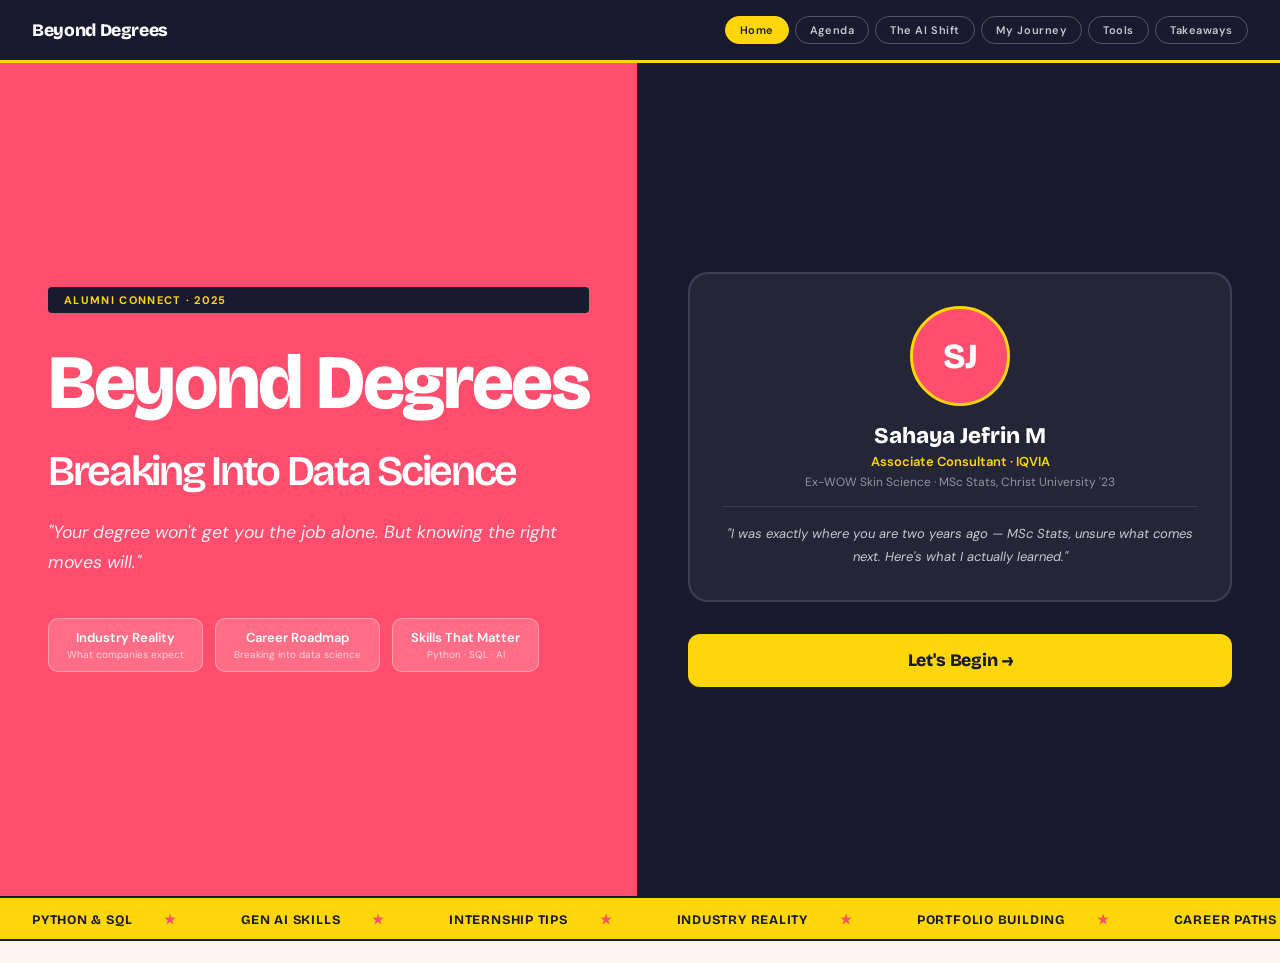
<file: index.html>
<!DOCTYPE html>
<html lang="en">
<head>
<meta charset="UTF-8">
<meta name="viewport" content="width=device-width, initial-scale=1.0">
<title>Beyond Degrees: Getting Started in Data Science</title>
<link href="https://fonts.googleapis.com/css2?family=Bricolage+Grotesque:opsz,wght@12..96,400;12..96,600;12..96,800&family=DM+Sans:ital,wght@0,400;0,500;1,400&display=swap" rel="stylesheet">
<link rel="stylesheet" href="style.css">
</head>
<body>

<nav class="nav">
  <div class="nav-brand">Beyond Degrees</div>
  <div class="nav-links">
    <button class="nav-btn active" onclick="showSection('hero')">Home</button>
    <button class="nav-btn" onclick="showSection('agenda')">Agenda</button>
    <button class="nav-btn" onclick="showSection('shift')">The AI Shift</button>
    <button class="nav-btn" onclick="showSection('journey')">My Journey</button>
    <button class="nav-btn" onclick="showSection('tools')">Tools</button>
    <button class="nav-btn" onclick="showSection('takeaways')">Takeaways</button>
  </div>
</nav>

<!-- ═══ HERO ═══ -->
<section id="sec-hero" class="section active">
  <div class="hero-wrap">
    <div class="hero-left">
      <div class="hero-eyebrow">Alumni Connect · 2025</div>
      <h1 class="hero-title">Beyond Degrees<br><span style="font-size:0.55em;font-weight:600;">Breaking Into Data Science</span></h1>
      <p class="hero-hook">"Your degree won't get you the job alone. But knowing the right moves will."</p>
      
<div class="hero-meta">
        <div class="hmeta">Industry Reality<span>What companies expect</span></div>
        <div class="hmeta">Career Roadmap<span>Breaking into data science</span></div>
        <div class="hmeta">Skills That Matter<span>Python · SQL · AI</span></div>
      </div>
    </div>
    <div class="hero-right">
      <div class="speaker-blob">
        <div class="avatar-big">SJ</div>
        <div class="sp-name">Sahaya Jefrin M</div>
        <div class="sp-role">Associate Consultant · IQVIA</div>
        <div class="sp-company">Ex-WOW Skin Science · MSc Stats, Christ University '23</div>
        <p class="sp-quote">"I was exactly where you are two years ago — MSc Stats, unsure what comes next. Here's what I actually learned."</p>
      </div>
      <button class="start-btn" onclick="showSection('agenda')">Let's Begin → </button>
    </div>
  </div>
  <div class="marquee-wrap">
    <div class="marquee-inner">
      <span>Python & SQL</span><span>Gen AI Skills</span><span>Internship Tips</span><span>Industry Reality</span><span>Portfolio Building</span><span>Career Paths</span><span>Networking</span><span>Career Growth</span>
      <span>Python & SQL</span><span>Gen AI Skills</span><span>Internship Tips</span><span>Industry Reality</span><span>Portfolio Building</span><span>Career Paths</span><span>Networking</span><span>Career Growth</span>
    </div>
  </div>
</section>

<!-- ═══ AGENDA ═══ -->
<section id="sec-agenda" class="section">
  <div class="sec-header">
    <div class="sec-tag">Session plan</div>
    <h2 class="sec-title">What we're covering today</h2>
    <p class="sec-sub">Click any section to mark it as current — helps you stay on track during the session.</p>
  </div>
  <div class="agenda-list">
    <div class="agenda-item" onclick="markAgenda(this)">
      <div class="ag-time"><span>00:00</span></div>
      <div class="ag-body"><div class="ag-num">01</div><div class="ag-content">
        <div class="ag-title">Welcome & setting the stage</div>
        <div class="ag-desc">Who I am, where I started, and why this conversation matters in second year — not final year.</div>
        <div class="ag-chips"><span class="ag-chip r">10 mins</span><span class="ag-chip y">Icebreaker poll</span></div>
      </div></div>
    </div>
    <div class="agenda-item" onclick="showSection('shift')">
      <div class="ag-time"><span>00:10</span></div>
      <div class="ag-body"><div class="ag-num">02</div><div class="ag-content">
        <div class="ag-title">The AI shift & job market</div>
        <div class="ag-desc">Traditional path vs. the AI Era. How AI reshuffled entry roles, and how statistics grads can compete to secure a job today.</div>
        <div class="ag-chips"><span class="ag-chip r">20 mins</span><span class="ag-chip b">Traditional vs. AI</span><span class="ag-chip b">Stats Moat</span><span class="ag-chip b">Job Strategy</span></div>
      </div></div>
    </div>
    <div class="agenda-item" onclick="markAgenda(this)">
      <div class="ag-time"><span>00:30</span></div>
      <div class="ag-body"><div class="ag-num">03</div><div class="ag-content">
        <div class="ag-title">The skills gap — classroom vs. workplace</div>
        <div class="ag-desc">Technical must-haves, soft skills that differentiate, and what most students don't realise they're missing.</div>
        <div class="ag-chips"><span class="ag-chip r">20 mins</span><span class="ag-chip y">Python</span><span class="ag-chip y">SQL</span><span class="ag-chip y">Git</span><span class="ag-chip y">Storytelling</span></div>
      </div></div>
    </div>
    <div class="agenda-item" onclick="markAgenda(this)">
      <div class="ag-time"><span>00:50</span></div>
      <div class="ag-body"><div class="ag-num">04</div><div class="ag-content">
        <div class="ag-title">What to do — starting right now</div>
        <div class="ag-desc">Portfolios, internships, certifications worth your time, competitions, and how to network before you need to.</div>
        <div class="ag-chips"><span class="ag-chip r">25 mins</span><span class="ag-chip g">Action plan</span><span class="ag-chip y">Kaggle</span><span class="ag-chip y">LinkedIn</span></div>
      </div></div>
    </div>
    <div class="agenda-item" onclick="markAgenda(this)">
      <div class="ag-time"><span>01:15</span></div>
      <div class="ag-body"><div class="ag-num">05</div><div class="ag-content">
        <div class="ag-title">Real talk — mistakes & lessons</div>
        <div class="ag-desc">Honest stories, common traps peers fall into, and the mindset shift from student to professional.</div>
        <div class="ag-chips"><span class="ag-chip r">15 mins</span><span class="ag-chip p">Unfiltered</span></div>
      </div></div>
    </div>
    <div class="agenda-item" onclick="markAgenda(this)">
      <div class="ag-time"><span>01:30</span></div>
      <div class="ag-body"><div class="ag-num">06</div><div class="ag-content">
        <div class="ag-title">Open Q&A — anything goes</div>
        <div class="ag-desc">Salaries, job search, postgrad vs. jobs, specific tools — no question is off limits.</div>
        <div class="ag-chips"><span class="ag-chip g">20–30 mins</span><span class="ag-chip p">Live questions</span></div>
      </div></div>
    </div>
  </div>
</section>

<!-- ═══ THE AI SHIFT ═══ -->
<section id="sec-shift" class="section">
  <div class="sec-header">
    <div class="sec-tag">The Shift</div>
    <h2 class="sec-title">Traditional vs. The AI Era</h2>
    <p class="sec-sub">The job market has evolved. Understanding this shift is key to securing your first role.</p>
  </div>
  
  <div style="display: grid; grid-template-columns: repeat(auto-fit, minmax(280px, 1fr)); gap: 20px; margin-bottom: 2rem;">
    <!-- Traditional Card -->
    <div class="tk-card" style="background: var(--white); border-color: var(--navy);">
      <h3 style="font-family: 'Bricolage Grotesque', sans-serif; font-size: 1.3rem; margin-bottom: 12px; color: #555;">1. The Traditional Way</h3>
      <p style="font-size: 14px; line-height: 1.6; color: #666; margin-bottom: 1rem;">Previously, breaking into data roles was all about learning coding syntax and memorizing tool commands.</p>
      <ul style="list-style-type: none; font-size: 13px; line-height: 1.7; color: #555; padding-left: 0;">
        <li style="margin-bottom: 8px;">❌ <strong>Coding Syntax:</strong> Writing standard boilerplate scripts from memory.</li>
        <li style="margin-bottom: 8px;">❌ <strong>Basic SQL:</strong> Memorizing simple table joins.</li>
        <li style="margin-bottom: 8px;">❌ <strong>Model Fitting:</strong> Copy-pasting boilerplate model code into Jupyter notebooks.</li>
        <li>❌ <strong>Degree Bias:</strong> Relying purely on the brand name of a degree to get shortlisted.</li>
      </ul>
    </div>
    
    <!-- AI Era Card -->
    <div class="tk-card" style="background: #fff0f3; border-color: var(--pink);">
      <h3 style="font-family: 'Bricolage Grotesque', sans-serif; font-size: 1.3rem; margin-bottom: 12px; color: var(--pink);">2. The AI Impacted Era</h3>
      <p style="font-size: 14px; line-height: 1.6; color: var(--text); margin-bottom: 1rem;">Boilerplate coding syntax has been commoditized. AI generates functional code in seconds.</p>
      <ul style="list-style-type: none; font-size: 13px; line-height: 1.7; color: var(--text); padding-left: 0;">
        <li style="margin-bottom: 8px;">✅ <strong>Syntax is Free:</strong> AI writes boilerplate, structures files, and debugs errors.</li>
        <li style="margin-bottom: 8px;">✅ <strong>Higher Entry Bar:</strong> Simple data cleaning scripts are automated.</li>
        <li style="margin-bottom: 8px;">✅ <strong>Speed over Memorization:</strong> Value lies in execution speed and architecture.</li>
        <li>✅ <strong>Practical Portfolios:</strong> Working prototypes beat a list of technical keywords.</li>
      </ul>
    </div>
  </div>

  <div class="share-card" style="background: var(--navy); text-align: left; padding: 2.5rem; border-radius: 20px; color: var(--white);">
    <h3 style="font-family: 'Bricolage Grotesque', sans-serif; font-size: 1.6rem; color: var(--yellow); margin-bottom: 12px;">How to Compete and Secure a Job Today</h3>
    <p style="font-size: 14px; line-height: 1.6; color: rgba(255,255,255,0.8); margin-bottom: 2rem;">To get hired, you must lean into the skills that AI cannot replicate. Use your stats background as your moat.</p>
    
    <div style="display: grid; grid-template-columns: repeat(auto-fit, minmax(240px, 1fr)); gap: 20px;">
      <div style="background: rgba(255,255,255,0.06); border: 1px solid rgba(255,255,255,0.12); padding: 1.25rem; border-radius: 12px;">
        <h4 style="color: var(--white); font-weight: 700; font-size: 14px; margin-bottom: 8px; font-family: 'Bricolage Grotesque', sans-serif;">🧠 Focus on the "Why" (Stats Moat)</h4>
        <p style="font-size: 12px; color: rgba(255,255,255,0.7); line-height: 1.5;">AI fits models but doesn't understand underlying assumptions (multicollinearity, heteroscedasticity, experiment bias). Your stats degree is your key advantage.</p>
      </div>
      
      <div style="background: rgba(255,255,255,0.06); border: 1px solid rgba(255,255,255,0.12); padding: 1.25rem; border-radius: 12px;">
        <h4 style="color: var(--white); font-weight: 700; font-size: 14px; margin-bottom: 8px; font-family: 'Bricolage Grotesque', sans-serif;">💼 Business Translation</h4>
        <p style="font-size: 12px; color: rgba(255,255,255,0.7); line-height: 1.5;">AI cannot understand company context or connect models to revenue. Translate model parameters into business outcomes (e.g. reducing overstock by 18%).</p>
      </div>
      
      <div style="background: rgba(255,255,255,0.06); border: 1px solid rgba(255,255,255,0.12); padding: 1.25rem; border-radius: 12px;">
        <h4 style="color: var(--white); font-weight: 700; font-size: 14px; margin-bottom: 8px; font-family: 'Bricolage Grotesque', sans-serif;">⚡ AI as your Multiplier</h4>
        <p style="font-size: 12px; color: rgba(255,255,255,0.7); line-height: 1.5;">Use LLMs to speed up boilerplate code. Build projects 3x faster, focusing your energy on dataset analysis and architectural decisions.</p>
      </div>
      
      <div style="background: rgba(255,255,255,0.06); border: 1px solid rgba(255,255,255,0.12); padding: 1.25rem; border-radius: 12px;">
        <h4 style="color: var(--white); font-weight: 700; font-size: 14px; margin-bottom: 8px; font-family: 'Bricolage Grotesque', sans-serif;">🚀 End-to-End Execution</h4>
        <p style="font-size: 12px; color: rgba(255,255,255,0.7); line-height: 1.5;">Don't stop at Jupyter Notebooks. Build interactive, working prototypes (dashboards, websites) to show you can build a complete product.</p>
      </div>
    </div>
  </div>
</section>

<!-- ═══ JOURNEY ═══ -->
<section id="sec-journey" class="section">
  <div class="sec-header">
    <div class="sec-tag">My Story</div>
    <h2 class="sec-title">From Christ University to consulting</h2>
    <p class="sec-sub">Every step had a lesson. Here's the unfiltered version.</p>
  </div>
  <div class="journey-wrap">
    <div class="journey-line"></div>
    <div class="journey-item">
      <div class="journey-dot d1"></div>
      <div class="journey-card">
        <div class="j-year">2018 – 2021</div>
        <div class="j-title">BSc Statistics — National College, Trichy</div>
        <div class="j-company">Where it all began</div>
        <div class="j-lesson"><strong>Lesson:</strong> Statistics felt theoretical. I had no idea what a "data analyst" actually did daily. Most of us don't — and that's the gap we need to close early.</div>
        <div class="j-tags"><span class="j-tag">Statistics fundamentals</span><span class="j-tag">Probability</span><span class="j-tag">R basics</span></div>
      </div>
    </div>
    <div class="journey-item">
      <div class="journey-dot d2"></div>
      <div class="journey-card">
        <div class="j-year">2021 – 2023</div>
        <div class="j-title">MSc Statistics — Christ University, Bangalore</div>
        <div class="j-company">Your college. Your classrooms. Your corridors.</div>
        <div class="j-lesson"><strong>Lesson:</strong> This is where I started seriously learning Python and SQL on the side. The degree gave me the statistical foundation — but what got me hired was the extra work I put in outside class.</div>
        <div class="j-tags"><span class="j-tag">Python</span><span class="j-tag">SQL</span><span class="j-tag">Machine Learning</span><span class="j-tag">Royal Statistical Society</span></div>
      </div>
    </div>
    <div class="journey-item">
      <div class="journey-dot d3"></div>
      <div class="journey-card">
        <div class="j-year">Nov 2022 – Dec 2022</div>
        <div class="j-title">Data Science Intern — The Sparks Foundation</div>
        <div class="j-company">First real-world experience</div>
        <div class="j-lesson"><strong>Lesson:</strong> My first internship felt small but it cracked open the door. Even a 2-month stint on your resume signals to recruiters: "this person doesn't wait — they act." Start early, even if it feels small.</div>
        <div class="j-tags"><span class="j-tag">First internship</span><span class="j-tag">Real data</span><span class="j-tag">Portfolio starter</span></div>
      </div>
    </div>
    <div class="journey-item">
      <div class="journey-dot d4"></div>
      <div class="journey-card">
        <div class="j-year">Feb 2023 – Jul 2023</div>
        <div class="j-title">Data Analyst Intern → Data Analyst — WOW Skin Science</div>
        <div class="j-company">FMCG · E-commerce analytics</div>
        <div class="j-lesson"><strong>Lesson:</strong> I learned SQL properly here — not textbook SQL, but messy, real-world SQL. I also discovered that communicating findings to non-technical teams is half the job. "Correct but unclear" doesn't cut it in the real world.</div>
        <div class="j-tags"><span class="j-tag">SQL</span><span class="j-tag">Looker Studio</span><span class="j-tag">Inventory analytics</span><span class="j-tag">Google Sheets</span></div>
      </div>
    </div>
    <div class="journey-item">
      <div class="journey-dot d5"></div>
      <div class="journey-card">
        <div class="j-year">May 2024 – Feb 2025</div>
        <div class="j-title">Senior Executive — Data Analytics, WOW Skin Science</div>
        <div class="j-company">Promoted within the same company</div>
        <div class="j-lesson"><strong>Lesson:</strong> Promotions come from impact, not just skill. I started framing my work in terms of business outcomes — not just dashboards. "This report helped reduce overstock by 18%" beats "I built a dashboard."</div>
        <div class="j-tags"><span class="j-tag">Business storytelling</span><span class="j-tag">Demand forecasting</span><span class="j-tag">Gen AI experiments</span></div>
      </div>
    </div>
    <div class="journey-item">
      <div class="journey-dot d6"></div>
      <div class="journey-card">
        <div class="j-year">Feb 2025 – Present</div>
        <div class="j-title">Associate Consultant — IQVIA</div>
        <div class="j-company">Pharma analytics & life sciences consulting</div>
        <div class="j-lesson"><strong>Lesson:</strong> Consulting is a different game — multiple clients, fast pivots, high expectations. What got me here was a combination of domain knowledge, Python + SQL fluency, and knowing how to present data as a story. All learnable. All startable now.</div>
        <div class="j-tags"><span class="j-tag">Pharma analytics</span><span class="j-tag">LLMs</span><span class="j-tag">Consulting mindset</span><span class="j-tag">Python</span></div>
      </div>
    </div>
  </div>
</section>

<!-- ═══ TOOLS ═══ -->
<section id="sec-tools" class="section">
  <div class="sec-header">
    <div class="sec-tag">Your toolkit</div>
    <h2 class="sec-title">Tools & resources to start now</h2>
    <p class="sec-sub">Prioritised — focus on MUST LEARN first. No need to learn everything at once.</p>
  </div>
  <div class="tools-grid">
    <div class="tool-card">
      <div class="priority-badge p-must">Must Learn</div>
      <div class="tool-header">
        <div class="tool-icon" style="background:#fff0f3;font-size:1.5rem">🐍</div>
        <div><div class="tool-name">Python</div><div class="tool-category" style="color:var(--pink)">Core skill</div></div>
      </div>
      <div class="tool-desc">The #1 language for data roles. Pandas, NumPy, Matplotlib, Seaborn — start here.</div>
      <div class="tool-tip"><strong>Where to start:</strong> Kaggle's free Python course → then practice on real datasets immediately. Don't just watch tutorials.</div>
    </div>
    <div class="tool-card">
      <div class="priority-badge p-must">Must Learn</div>
      <div class="tool-header">
        <div class="tool-icon" style="background:#e8f7fc;font-size:1.5rem">🗄️</div>
        <div><div class="tool-name">SQL</div><div class="tool-category" style="color:var(--blue)">Core skill</div></div>
      </div>
      <div class="tool-desc">Every data job needs SQL. It's how you talk to databases — interviews almost always test this.</div>
      <div class="tool-tip"><strong>Where to start:</strong> SQLZoo → Mode Analytics SQL tutorial → HackerRank SQL challenges. Aim for 5-star rating like me!</div>
    </div>
    <div class="tool-card">
      <div class="priority-badge p-must">Must Learn</div>
      <div class="tool-header">
        <div class="tool-icon" style="background:#fff9db;font-size:1.5rem">📊</div>
        <div><div class="tool-name">Data Visualisation</div><div class="tool-category" style="color:#7a5900)">Core skill</div></div>
      </div>
      <div class="tool-desc">Telling stories with data. Tableau, Power BI, Looker Studio, or just Matplotlib/Seaborn.</div>
      <div class="tool-tip"><strong>Where to start:</strong> Looker Studio is free + Google-backed. Build one dashboard from a public dataset and share it on LinkedIn.</div>
    </div>
    <div class="tool-card">
      <div class="priority-badge p-good">Good to Have</div>
      <div class="tool-header">
        <div class="tool-icon" style="background:#e6fbf5;font-size:1.5rem">🤖</div>
        <div><div class="tool-name">Gen AI / LLMs</div><div class="tool-category" style="color:var(--mint)">Emerging</div></div>
      </div>
      <div class="tool-desc">The job market now expects you to know how to use AI tools — not just build models.</div>
      <div class="tool-tip"><strong>Where to start:</strong> Google's "Introduction to Generative AI" (free) → prompt engineering basics → try building a small LLM-powered tool.</div>
    </div>
    <div class="tool-card">
      <div class="priority-badge p-good">Good to Have</div>
      <div class="tool-header">
        <div class="tool-icon" style="background:#f3eafc;font-size:1.5rem">🔁</div>
        <div><div class="tool-name">Git & GitHub</div><div class="tool-category" style="color:var(--purple)">Essential tool</div></div>
      </div>
      <div class="tool-desc">Version control isn't optional anymore. Your GitHub is your live portfolio — every project goes here.</div>
      <div class="tool-tip"><strong>Where to start:</strong> GitHub's own beginner guide → commit your first Python script today. Recruiters check GitHub profiles.</div>
    </div>
    <div class="tool-card">
      <div class="priority-badge p-bonus">Bonus Edge</div>
      <div class="tool-header">
        <div class="tool-icon" style="background:#fff5f0;font-size:1.5rem">🏆</div>
        <div><div class="tool-name">Kaggle Competitions</div><div class="tool-category" style="color:var(--orange)">Portfolio builder</div></div>
      </div>
      <div class="tool-desc">Real datasets, real problems, real community. Even participating (not winning) signals drive to recruiters.</div>
      <div class="tool-tip"><strong>Where to start:</strong> Titanic survival prediction is the classic beginner comp. Join one this month — no pressure to win.</div>
    </div>
  </div>
  <div class="resources-section">
    <div class="res-title">Free resources I actually used</div>
    <div class="res-grid">
      <div class="res-card">
        <div class="res-card-title">Kaggle Learn</div>
        <div class="res-card-desc">Free mini-courses on Python, SQL, ML, Data Viz. Bite-sized and practical. Best starting point.</div>
      </div>
      <div class="res-card">
        <div class="res-card-title">Google Data Analytics Certificate</div>
        <div class="res-card-desc">Coursera. Paid but often free with financial aid. Looks good on LinkedIn. Worth it in Year 2.</div>
      </div>
      <div class="res-card">
        <div class="res-card-title">Towards Data Science (Medium)</div>
        <div class="res-card-desc">Best articles written by practitioners. Read 2–3 articles a week to stay current with the industry.</div>
      </div>
      <div class="res-card">
        <div class="res-card-title">LinkedIn + Naukri</div>
        <div class="res-card-desc">Set up your profile now. Follow data leaders. Apply for internships even if you feel "not ready."</div>
      </div>
      <div class="res-card">
        <div class="res-card-title">HackerRank SQL Track</div>
        <div class="res-card-desc">Where I got my 5-star rating. Recruiters recognise it. Takes 2–3 weeks of consistent practice.</div>
      </div>
      <div class="res-card">
        <div class="res-card-title">StatQuest (YouTube)</div>
        <div class="res-card-desc">Josh Starmer explains ML and statistics visually. If you're confused by any concept — check here first.</div>
      </div>
    </div>
  </div>
</section>

<!-- ═══ TAKEAWAYS ═══ -->
<section id="sec-takeaways" class="section">
  <div class="sec-header">
    <div class="sec-tag">Before you leave</div>
    <h2 class="sec-title">Your 3-this-week action plan</h2>
    <p class="sec-sub">Don't leave today motivated but undirected. Pick these three and do them this week.</p>
  </div>
  <div class="takeaway-grid">
    <div class="tk-card" style="background:#fff0f3;border-color:var(--pink)">
      <div class="tk-num" style="color:var(--pink)">01</div>
      <div class="tk-title">Set up your GitHub today</div>
      <div class="tk-desc">Create an account, make a repo called "data-portfolio", push even one Python file. Your future self will thank you.</div>
    </div>
    <div class="tk-card" style="background:#fff9db;border-color:#c9a800">
      <div class="tk-num" style="color:#c9a800">02</div>
      <div class="tk-title">Start Kaggle's Python course</div>
      <div class="tk-desc">Free, takes 5 hours total. Do the first two modules this week. Consistency over intensity — 30 mins daily beats 5 hours on Sunday.</div>
    </div>
    <div class="tk-card" style="background:#e6fbf5;border-color:var(--mint)">
      <div class="tk-num" style="color:var(--mint)">03</div>
      <div class="tk-title">Update your LinkedIn profile</div>
      <div class="tk-desc">Add your education, add "Statistics" and "Python" as skills, connect with 10 people in data roles. Message one of them with a genuine question.</div>
    </div>
    <div class="tk-card" style="background:#e8f7fc;border-color:var(--blue)">
      <div class="tk-num" style="color:var(--blue)">04</div>
      <div class="tk-title">Apply for one internship</div>
      <div class="tk-desc">Even if you feel unready. Rejection teaches you what to improve. Naukri, LinkedIn, Internshala — search "data analyst intern" right now.</div>
    </div>
    <div class="tk-card" style="background:#f3eafc;border-color:var(--purple)">
      <div class="tk-num" style="color:var(--purple)">05</div>
      <div class="tk-title">Join one data community</div>
      <div class="tk-desc">Kaggle forums, LinkedIn stats groups, DataTalks.Club Discord. Learning with others is 10x more effective than learning alone.</div>
    </div>
    <div class="tk-card" style="background:#fff5f0;border-color:var(--orange)">
      <div class="tk-num" style="color:var(--orange)">06</div>
      <div class="tk-title">Find a project idea this week</div>
      <div class="tk-desc">Pick anything you're curious about — cricket stats, food delivery data, weather patterns. A project you care about is a project you'll finish.</div>
    </div>
  </div>
  <div class="share-card">
    <div class="share-title">Connect with me after today</div>
    <div class="share-sub">Questions after the session? Want feedback on your resume or portfolio? Reach out — I was in your seat two years ago and I'm happy to help.</div>
    <div class="share-links">
      <a class="share-link" href="https://www.linkedin.com/in/sahayajefrin">LinkedIn · sahayajefrin</a>
      <a class="share-link" href="mailto:sahayajefrin18@gmail.com">sahayajefrin18@gmail.com</a>
      <a class="share-link" href="tel:+919791658687">+91 97916 58687</a>
    </div>
  </div>
</section>

<script src="script.js" defer></script>
</body>
</html>
</file>
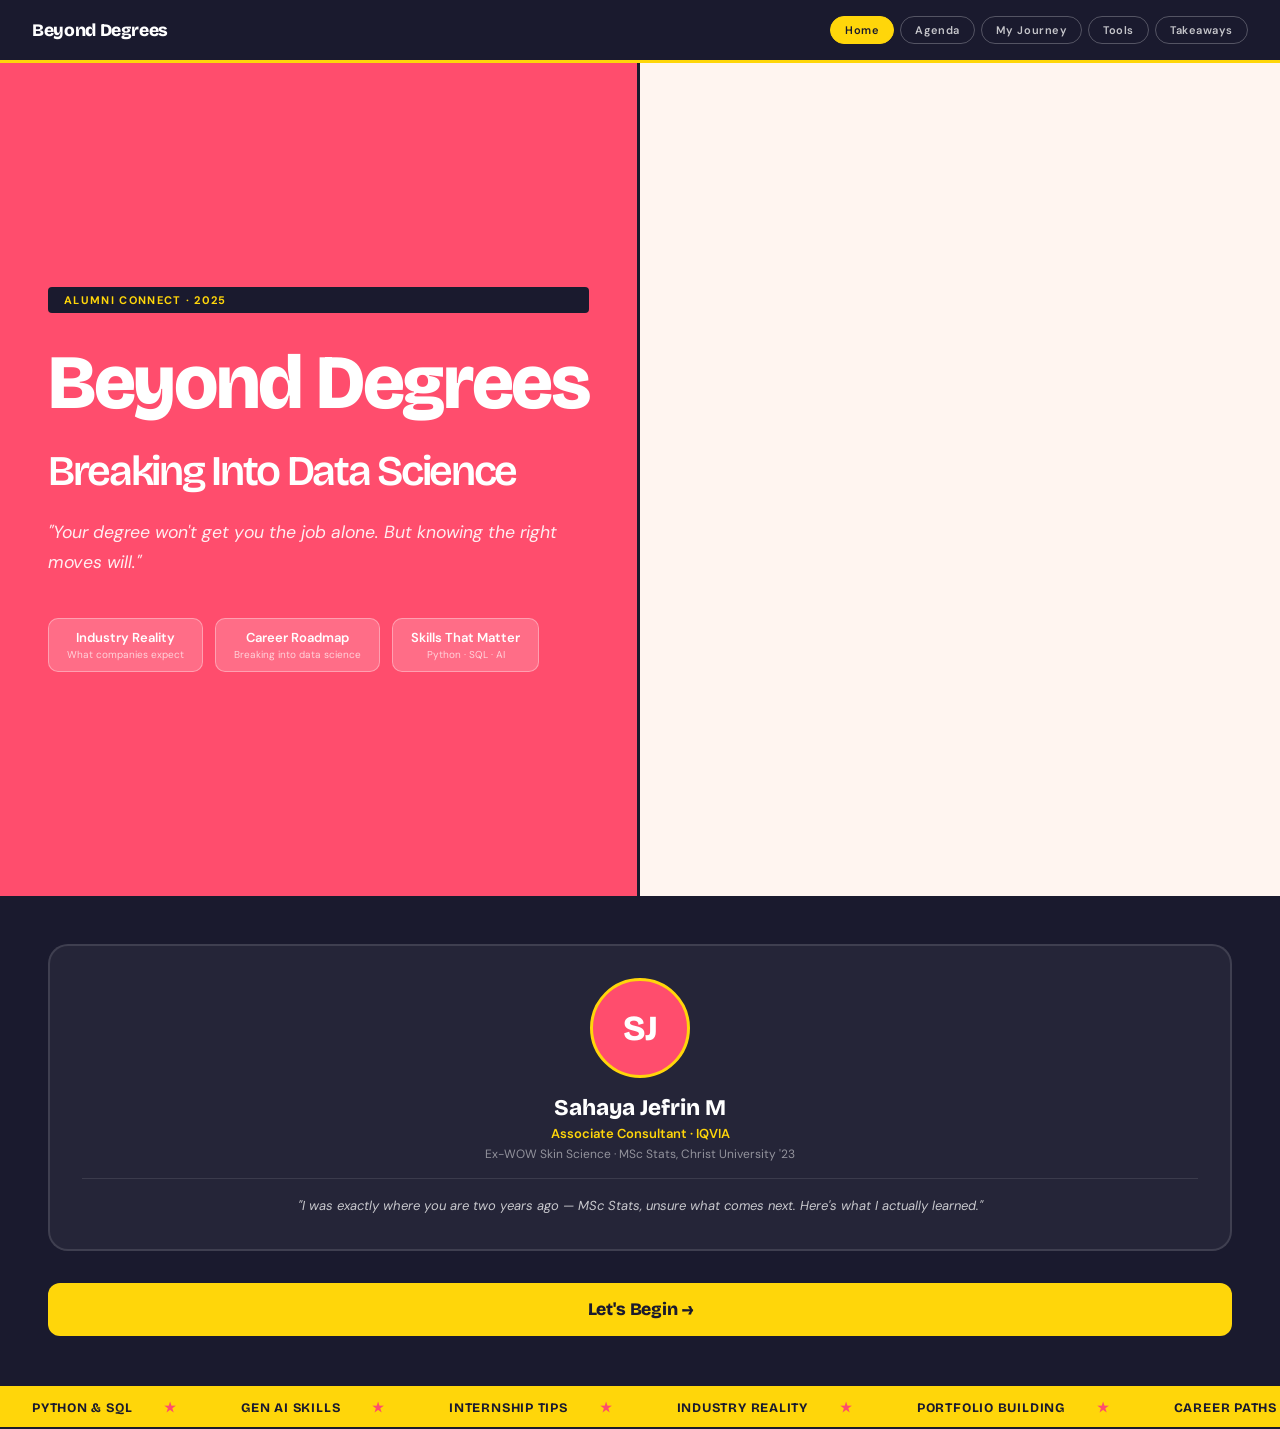
<file: preview (1).html>
<!DOCTYPE html>
<html lang="en">
<head>
<meta charset="UTF-8">
<meta name="viewport" content="width=device-width, initial-scale=1.0">
<title>Beyond Degrees: Getting Started in Data Science</title>
<link href="https://fonts.googleapis.com/css2?family=Bricolage+Grotesque:opsz,wght@12..96,400;12..96,600;12..96,800&family=DM+Sans:ital,wght@0,400;0,500;1,400&display=swap" rel="stylesheet">
<style>
*{box-sizing:border-box;margin:0;padding:0}
:root{
  --pink:#ff4d6d;--yellow:#ffd60a;--navy:#1a1a2e;--mint:#06d6a0;
  --purple:#7b2d8b;--blue:#4cc9f0;--orange:#ff9f1c;--white:#fff;
  --bg:#fff5f0;--text:#1a1a2e;
}
html{scroll-behavior:smooth}
body{font-family:'DM Sans',sans-serif;background:var(--bg);color:var(--text);overflow-x:hidden}

/* ─── NAV ─── */
.nav{display:flex;align-items:center;justify-content:space-between;padding:1rem 2rem;background:var(--navy);position:sticky;top:0;z-index:100;border-bottom:3px solid var(--yellow)}
.nav-brand{font-family:'Bricolage Grotesque',sans-serif;font-weight:800;font-size:1.1rem;color:var(--white);letter-spacing:-0.02em}
.nav-links{display:flex;gap:6px;flex-wrap:wrap}
.nav-btn{background:transparent;border:1.5px solid rgba(255,255,255,0.25);color:rgba(255,255,255,0.75);font-size:11px;font-weight:600;padding:6px 14px;border-radius:20px;cursor:pointer;font-family:'DM Sans',sans-serif;letter-spacing:0.05em;transition:all 0.2s}
.nav-btn:hover,.nav-btn.active{background:var(--yellow);border-color:var(--yellow);color:var(--navy)}

/* ─── SECTIONS ─── */
.section{display:none;min-height:100vh;padding:3rem 2rem;max-width:960px;margin:0 auto}
.section.active{display:block}

/* ─── HERO ─── */
#sec-hero{display:none;padding:0;max-width:100%}
#sec-hero.active{display:block}
.hero-wrap{display:grid;grid-template-columns:1fr 1fr;min-height:calc(100vh - 67px)}
.hero-left{background:var(--pink);padding:4rem 3rem;display:flex;flex-direction:column;justify-content:center;border-right:3px solid var(--navy)}
.hero-eyebrow{display:inline-block;background:var(--navy);color:var(--yellow);font-size:11px;font-weight:700;padding:6px 16px;border-radius:4px;margin-bottom:2rem;letter-spacing:0.12em;text-transform:uppercase}
.hero-title{font-family:'Bricolage Grotesque',sans-serif;font-size:clamp(3rem,6vw,5rem);font-weight:800;line-height:1.0;letter-spacing:-0.03em;color:var(--white);margin-bottom:1.2rem}
.hero-hook{font-size:1.1rem;color:rgba(255,255,255,0.9);line-height:1.7;margin-bottom:2.5rem;font-style:italic}
.hero-meta{display:flex;gap:12px;flex-wrap:wrap}
.hmeta{background:rgba(255,255,255,0.18);border:1.5px solid rgba(255,255,255,0.35);border-radius:10px;padding:10px 18px;color:var(--white);font-size:13px;font-weight:600;text-align:center}
.hmeta span{display:block;font-size:10px;font-weight:400;opacity:0.7;margin-top:2px}

.hero-right{background:var(--navy);display:flex;flex-direction:column;justify-content:center;align-items:center;padding:3rem;gap:2rem}
.speaker-blob{background:rgba(255,255,255,0.05);border:2px solid rgba(255,255,255,0.12);border-radius:20px;padding:2rem;text-align:center;width:100%}
.avatar-big{width:100px;height:100px;border-radius:50%;background:var(--pink);display:flex;align-items:center;justify-content:center;font-family:'Bricolage Grotesque',sans-serif;font-size:2.2rem;font-weight:800;color:var(--white);margin:0 auto 1rem;border:3px solid var(--yellow)}
.sp-name{font-family:'Bricolage Grotesque',sans-serif;font-size:1.4rem;font-weight:800;color:var(--white)}
.sp-role{font-size:13px;color:var(--yellow);font-weight:600;margin:4px 0}
.sp-company{font-size:12px;color:rgba(255,255,255,0.5)}
.sp-quote{font-size:13px;color:rgba(255,255,255,0.75);font-style:italic;line-height:1.7;margin-top:1rem;border-top:1px solid rgba(255,255,255,0.1);padding-top:1rem}
.start-btn{background:var(--yellow);color:var(--navy);border:none;font-family:'Bricolage Grotesque',sans-serif;font-size:1.1rem;font-weight:800;padding:1rem 2.5rem;border-radius:12px;cursor:pointer;width:100%;letter-spacing:-0.01em;transition:transform 0.15s}
.start-btn:hover{transform:scale(1.02)}

/* ─── MARQUEE ─── */
.marquee-wrap{background:var(--yellow);border-top:2px solid var(--navy);border-bottom:2px solid var(--navy);padding:10px 0;overflow:hidden;white-space:nowrap}
.marquee-inner{display:inline-flex;animation:marquee 20s linear infinite}
.marquee-inner span{font-family:'Bricolage Grotesque',sans-serif;font-size:13px;font-weight:700;letter-spacing:0.06em;padding:0 2rem;text-transform:uppercase;color:var(--navy)}
.marquee-inner span::after{content:'★';margin-left:2rem;color:var(--pink)}
@keyframes marquee{0%{transform:translateX(0)}100%{transform:translateX(-50%)}}

/* ─── SECTION HEADER ─── */
.sec-header{margin-bottom:2.5rem}
.sec-tag{display:inline-block;background:var(--pink);color:var(--white);font-size:11px;font-weight:700;padding:5px 14px;border-radius:20px;margin-bottom:1rem;letter-spacing:0.08em;text-transform:uppercase}
.sec-title{font-family:'Bricolage Grotesque',sans-serif;font-size:2.4rem;font-weight:800;letter-spacing:-0.02em;line-height:1.1;margin-bottom:0.5rem}
.sec-sub{font-size:15px;color:#555;line-height:1.6}

/* ─── QUIZ ─── */
.quiz-container{max-width:720px;margin:0 auto}
.quiz-progress{display:flex;gap:6px;margin-bottom:2rem}
.qprog-dot{flex:1;height:6px;border-radius:20px;background:#e0e0e0;transition:background 0.3s}
.qprog-dot.done{background:var(--pink)}
.qprog-dot.current{background:var(--yellow)}

.quiz-card{background:var(--white);border:2px solid var(--navy);border-radius:20px;padding:2.5rem;margin-bottom:1.5rem}
.quiz-num{font-size:11px;font-weight:700;color:var(--pink);letter-spacing:0.1em;text-transform:uppercase;margin-bottom:0.75rem}
.quiz-q{font-family:'Bricolage Grotesque',sans-serif;font-size:1.5rem;font-weight:800;letter-spacing:-0.01em;margin-bottom:2rem;line-height:1.3}
.quiz-options{display:flex;flex-direction:column;gap:12px}
.quiz-opt{background:var(--bg);border:2px solid #e0e0e0;border-radius:12px;padding:1rem 1.25rem;cursor:pointer;font-size:15px;font-weight:500;transition:all 0.2s;text-align:left;font-family:'DM Sans',sans-serif;display:flex;align-items:center;gap:12px}
.quiz-opt:hover{border-color:var(--navy);background:var(--white)}
.quiz-opt.selected{border-color:var(--pink);background:#fff0f3}
.quiz-opt.correct{border-color:var(--mint);background:#e6fbf5}
.quiz-opt.wrong{border-color:#e24b4a;background:#fcebeb}
.opt-letter{width:32px;height:32px;border-radius:8px;background:var(--navy);color:var(--white);font-family:'Bricolage Grotesque',sans-serif;font-weight:800;font-size:14px;display:flex;align-items:center;justify-content:center;flex-shrink:0}
.quiz-opt.correct .opt-letter{background:var(--mint)}
.quiz-opt.wrong .opt-letter{background:#e24b4a}

.quiz-explain{background:var(--navy);color:var(--white);border-radius:12px;padding:1.25rem 1.5rem;margin-top:1.5rem;font-size:14px;line-height:1.7;display:none}
.quiz-explain.show{display:block}
.quiz-explain strong{color:var(--yellow)}

.quiz-actions{display:flex;justify-content:space-between;align-items:center;margin-top:1.5rem;flex-wrap:wrap;gap:12px}
.q-score{font-size:14px;color:#666;font-weight:500}
.next-btn{background:var(--navy);color:var(--white);border:none;font-family:'Bricolage Grotesque',sans-serif;font-size:1rem;font-weight:700;padding:0.85rem 2rem;border-radius:10px;cursor:pointer;transition:transform 0.15s}
.next-btn:hover{transform:scale(1.02)}
.next-btn:disabled{opacity:0.4;cursor:not-allowed;transform:none}

.quiz-result{text-align:center;padding:3rem 2rem;background:var(--white);border:2px solid var(--navy);border-radius:20px}
.result-score{font-family:'Bricolage Grotesque',sans-serif;font-size:5rem;font-weight:800;color:var(--pink);line-height:1}
.result-label{font-size:1.1rem;color:#555;margin:0.5rem 0 1.5rem}
.result-msg{font-size:1rem;line-height:1.7;max-width:500px;margin:0 auto 2rem;color:var(--text)}
.retry-btn{background:var(--pink);color:var(--white);border:none;font-family:'Bricolage Grotesque',sans-serif;font-size:1rem;font-weight:700;padding:0.85rem 2rem;border-radius:10px;cursor:pointer}

/* ─── JOURNEY ─── */
.journey-wrap{position:relative;padding-left:40px}
.journey-line{position:absolute;left:16px;top:0;bottom:0;width:3px;background:linear-gradient(to bottom,var(--pink),var(--yellow),var(--mint))}
.journey-item{position:relative;margin-bottom:2.5rem;padding-left:1.5rem}
.journey-dot{position:absolute;left:-31px;top:8px;width:18px;height:18px;border-radius:50%;border:3px solid var(--white);box-shadow:0 0 0 2px var(--navy)}
.journey-dot.d1{background:var(--pink)}
.journey-dot.d2{background:var(--orange)}
.journey-dot.d3{background:var(--yellow)}
.journey-dot.d4{background:var(--mint)}
.journey-dot.d5{background:var(--blue)}
.journey-dot.d6{background:var(--purple)}
.journey-card{background:var(--white);border:2px solid var(--navy);border-radius:16px;padding:1.5rem;transition:transform 0.2s}
.journey-card:hover{transform:translateX(6px)}
.j-year{font-size:11px;font-weight:700;letter-spacing:0.1em;text-transform:uppercase;color:var(--pink);margin-bottom:4px}
.j-title{font-family:'Bricolage Grotesque',sans-serif;font-size:1.1rem;font-weight:800;margin-bottom:6px}
.j-company{font-size:13px;color:#666;margin-bottom:10px}
.j-lesson{background:var(--bg);border-left:3px solid var(--yellow);padding:10px 14px;border-radius:0 8px 8px 0;font-size:13px;line-height:1.6;color:var(--text)}
.j-lesson strong{color:var(--navy);font-weight:700}
.j-tags{display:flex;flex-wrap:wrap;gap:6px;margin-top:10px}
.j-tag{font-size:11px;font-weight:600;padding:3px 10px;border-radius:20px;background:var(--navy);color:var(--white)}

/* ─── TOOLS ─── */
.tools-grid{display:grid;grid-template-columns:repeat(auto-fit,minmax(260px,1fr));gap:16px;margin-bottom:3rem}
.tool-card{background:var(--white);border:2px solid var(--navy);border-radius:16px;padding:1.5rem;transition:transform 0.2s}
.tool-card:hover{transform:translateY(-4px)}
.tool-header{display:flex;align-items:center;gap:12px;margin-bottom:12px}
.tool-icon{width:44px;height:44px;border-radius:10px;display:flex;align-items:center;justify-content:center;font-size:1.4rem;flex-shrink:0}
.tool-name{font-family:'Bricolage Grotesque',sans-serif;font-size:1rem;font-weight:800}
.tool-category{font-size:11px;font-weight:600;letter-spacing:0.08em;text-transform:uppercase}
.tool-desc{font-size:13px;color:#555;line-height:1.6;margin-bottom:12px}
.tool-tip{background:var(--bg);border-radius:8px;padding:10px 12px;font-size:12px;line-height:1.6;color:var(--text)}
.tool-tip strong{color:var(--pink)}
.priority-badge{display:inline-block;font-size:10px;font-weight:700;padding:3px 10px;border-radius:20px;margin-bottom:8px}
.p-must{background:#fff0f3;color:var(--pink);border:1px solid #ffb3c1}
.p-good{background:#fff9db;color:#7a5900;border:1px solid var(--yellow)}
.p-bonus{background:#e6fbf5;color:#0a5940;border:1px solid var(--mint)}

.resources-section{background:var(--navy);border-radius:20px;padding:2rem;margin-top:1rem}
.res-title{font-family:'Bricolage Grotesque',sans-serif;font-size:1.3rem;font-weight:800;color:var(--white);margin-bottom:1.5rem}
.res-grid{display:grid;grid-template-columns:repeat(auto-fit,minmax(200px,1fr));gap:12px}
.res-card{background:rgba(255,255,255,0.07);border:1px solid rgba(255,255,255,0.12);border-radius:12px;padding:1rem}
.res-card-title{font-weight:700;color:var(--yellow);font-size:14px;margin-bottom:4px}
.res-card-desc{font-size:12px;color:rgba(255,255,255,0.65);line-height:1.5}

/* ─── AGENDA ─── */
.agenda-list{display:flex;flex-direction:column;gap:0}
.agenda-item{display:grid;grid-template-columns:90px 1fr;border:2px solid var(--navy);margin-top:-2px;background:var(--white);cursor:pointer;transition:background 0.2s}
.agenda-item:first-child{border-radius:16px 16px 0 0}
.agenda-item:last-child{border-radius:0 0 16px 16px}
.agenda-item:hover{background:#fffdf0}
.agenda-item.current-item{background:#fff0f3;border-left:5px solid var(--pink)}
.ag-time{background:var(--navy);display:flex;align-items:center;justify-content:center;padding:1.25rem 0.5rem}
.ag-time span{font-family:'Bricolage Grotesque',sans-serif;font-size:0.85rem;font-weight:800;color:var(--yellow);text-align:center}
.ag-body{padding:1.25rem 1.5rem;display:flex;align-items:flex-start;gap:14px}
.ag-num{font-family:'Bricolage Grotesque',sans-serif;font-size:2.5rem;font-weight:800;color:rgba(26,26,46,0.07);line-height:1;min-width:44px}
.ag-content{}
.ag-title{font-family:'Bricolage Grotesque',sans-serif;font-size:1rem;font-weight:800;margin-bottom:4px}
.ag-desc{font-size:13px;color:#555;line-height:1.5;margin-bottom:8px}
.ag-chips{display:flex;gap:6px;flex-wrap:wrap}
.ag-chip{font-size:10px;font-weight:600;padding:3px 10px;border-radius:20px}
.ag-chip.r{background:#fff0f3;color:var(--pink);border:1px solid #ffb3c1}
.ag-chip.y{background:#fff9db;color:#7a5900;border:1px solid var(--yellow)}
.ag-chip.g{background:#e6fbf5;color:#0a5940;border:1px solid var(--mint)}
.ag-chip.b{background:#e8f7fc;color:#0a6e8a;border:1px solid var(--blue)}
.ag-chip.p{background:#f3eafc;color:#4a1070;border:1px solid #b87dd4}

/* ─── POLL ─── */
.poll-container{max-width:700px;margin:0 auto}
.poll-card{background:var(--white);border:2px solid var(--navy);border-radius:20px;padding:2.5rem;margin-bottom:2rem}
.poll-q{font-family:'Bricolage Grotesque',sans-serif;font-size:1.5rem;font-weight:800;margin-bottom:1.5rem;letter-spacing:-0.01em;line-height:1.3}
.poll-options{display:flex;flex-direction:column;gap:10px}
.poll-opt{border:2px solid #e0e0e0;border-radius:12px;padding:1rem 1.25rem;cursor:pointer;font-size:15px;font-weight:500;transition:all 0.2s;background:var(--bg);display:flex;align-items:center;justify-content:space-between;font-family:'DM Sans',sans-serif}
.poll-opt:hover{border-color:var(--navy)}
.poll-opt.voted{border-color:var(--pink);background:#fff0f3;cursor:default}
.poll-bar-wrap{margin-top:1rem;display:none}
.poll-bar-wrap.show{display:block}
.poll-bar-row{display:flex;align-items:center;gap:12px;margin-bottom:10px;font-size:13px}
.poll-bar-label{min-width:180px;font-weight:500}
.poll-bar-track{flex:1;height:24px;background:#f0f0f0;border-radius:20px;overflow:hidden}
.poll-bar-fill{height:100%;border-radius:20px;background:var(--pink);transition:width 0.8s cubic-bezier(.4,0,.2,1);display:flex;align-items:center;padding-left:10px}
.poll-bar-pct{font-size:12px;font-weight:700;color:var(--white)}
.poll-reset{background:transparent;border:1.5px solid #ccc;color:#666;font-size:12px;padding:6px 16px;border-radius:8px;cursor:pointer;margin-top:1rem;font-family:'DM Sans',sans-serif}

/* ─── TAKEAWAYS ─── */
.takeaway-grid{display:grid;grid-template-columns:repeat(auto-fit,minmax(240px,1fr));gap:16px;margin-bottom:2.5rem}
.tk-card{border-radius:16px;padding:1.5rem;border:2px solid var(--navy)}
.tk-num{font-family:'Bricolage Grotesque',sans-serif;font-size:3rem;font-weight:800;line-height:1;margin-bottom:0.5rem;opacity:0.25}
.tk-title{font-family:'Bricolage Grotesque',sans-serif;font-size:1rem;font-weight:800;margin-bottom:6px}
.tk-desc{font-size:13px;line-height:1.6}
.share-card{background:var(--navy);border-radius:20px;padding:2.5rem;text-align:center;color:var(--white)}
.share-title{font-family:'Bricolage Grotesque',sans-serif;font-size:1.8rem;font-weight:800;margin-bottom:0.5rem;color:var(--yellow)}
.share-sub{font-size:14px;color:rgba(255,255,255,0.7);margin-bottom:2rem;line-height:1.6}
.share-links{display:flex;gap:12px;justify-content:center;flex-wrap:wrap}
.share-link{background:rgba(255,255,255,0.1);border:1.5px solid rgba(255,255,255,0.2);color:var(--white);font-size:13px;font-weight:600;padding:10px 20px;border-radius:10px;text-decoration:none;transition:background 0.2s}
.share-link:hover{background:rgba(255,255,255,0.2)}

@media(max-width:640px){
  .hero-wrap{grid-template-columns:1fr}
  .hero-left{padding:2.5rem 1.5rem}
  .section{padding:2rem 1.25rem}
  .sec-title{font-size:1.8rem}
  .nav-links{gap:4px}
  .nav-btn{font-size:10px;padding:5px 10px}
}
</style>
</head>
<body>

<nav class="nav">
  <div class="nav-brand">Beyond Degrees</div>
  <div class="nav-links">
    <button class="nav-btn active" onclick="showSection('hero')">Home</button>
    <button class="nav-btn" onclick="showSection('agenda')">Agenda</button>
    <button class="nav-btn" onclick="showSection('journey')">My Journey</button>
    <button class="nav-btn" onclick="showSection('tools')">Tools</button>
    <button class="nav-btn" onclick="showSection('takeaways')">Takeaways</button>
  </div>
</nav>

<!-- ═══ HERO ═══ -->
<section id="sec-hero" class="section active">
  <div class="hero-wrap">
    <div class="hero-left">
      <div class="hero-eyebrow">Alumni Connect · 2025</div>
      <h1 class="hero-title">Beyond Degrees<br><span style="font-size:0.55em;font-weight:600;">Breaking Into Data Science</span></h1>
      <p class="hero-hook">"Your degree won't get you the job alone. But knowing the right moves will."</p>
      
<div class="hero-meta">
        <div class="hmeta">Industry Reality<span>What companies expect</span></div>
        <div class="hmeta">Career Roadmap<span>Breaking into data science</span></div>
        <div class="hmeta">Skills That Matter<span>Python · SQL · AI</span></div>
      </div>
    </div>

    </div>
    <div class="hero-right">
      <div class="speaker-blob">
        <div class="avatar-big">SJ</div>
        <div class="sp-name">Sahaya Jefrin M</div>
        <div class="sp-role">Associate Consultant · IQVIA</div>
        <div class="sp-company">Ex-WOW Skin Science · MSc Stats, Christ University '23</div>
        <p class="sp-quote">"I was exactly where you are two years ago — MSc Stats, unsure what comes next. Here's what I actually learned."</p>
      </div>
      <button class="start-btn" onclick="showSection('agenda')">Let's Begin → </button>
    </div>
  </div>
  <div class="marquee-wrap">
    <div class="marquee-inner">
      <span>Python & SQL</span><span>Gen AI Skills</span><span>Internship Tips</span><span>Industry Reality</span><span>Portfolio Building</span><span>Career Paths</span><span>Networking</span><span>Career Growth</span>
      <span>Python & SQL</span><span>Gen AI Skills</span><span>Internship Tips</span><span>Industry Reality</span><span>Portfolio Building</span><span>Career Paths</span><span>Networking</span><span>Career Growth</span>
    </div>
  </div>
</section>

<!-- ═══ AGENDA ═══ -->
<section id="sec-agenda" class="section">
  <div class="sec-header">
    <div class="sec-tag">Session plan</div>
    <h2 class="sec-title">What we're covering today</h2>
    <p class="sec-sub">Click any section to mark it as current — helps you stay on track during the session.</p>
  </div>
  <div class="agenda-list">
    <div class="agenda-item" onclick="markAgenda(this)">
      <div class="ag-time"><span>00:00</span></div>
      <div class="ag-body"><div class="ag-num">01</div><div class="ag-content">
        <div class="ag-title">Welcome & setting the stage</div>
        <div class="ag-desc">Who I am, where I started, and why this conversation matters in second year — not final year.</div>
        <div class="ag-chips"><span class="ag-chip r">10 mins</span><span class="ag-chip y">Icebreaker poll</span></div>
      </div></div>
    </div>
    <div class="agenda-item" onclick="markAgenda(this)">
      <div class="ag-time"><span>00:10</span></div>
      <div class="ag-body"><div class="ag-num">02</div><div class="ag-content">
        <div class="ag-title">The job market — what's actually happening</div>
        <div class="ag-desc">Where stats grads get hired, how AI reshuffled roles, and where the growth is. No sugarcoating.</div>
        <div class="ag-chips"><span class="ag-chip r">20 mins</span><span class="ag-chip b">Tech</span><span class="ag-chip b">Pharma</span><span class="ag-chip b">Finance</span><span class="ag-chip b">Consulting</span></div>
      </div></div>
    </div>
    <div class="agenda-item" onclick="markAgenda(this)">
      <div class="ag-time"><span>00:30</span></div>
      <div class="ag-body"><div class="ag-num">03</div><div class="ag-content">
        <div class="ag-title">The skills gap — classroom vs. workplace</div>
        <div class="ag-desc">Technical must-haves, soft skills that differentiate, and what most students don't realise they're missing.</div>
        <div class="ag-chips"><span class="ag-chip r">20 mins</span><span class="ag-chip y">Python</span><span class="ag-chip y">SQL</span><span class="ag-chip y">Git</span><span class="ag-chip y">Storytelling</span></div>
      </div></div>
    </div>
    <div class="agenda-item" onclick="markAgenda(this)">
      <div class="ag-time"><span>00:50</span></div>
      <div class="ag-body"><div class="ag-num">04</div><div class="ag-content">
        <div class="ag-title">What to do — starting right now</div>
        <div class="ag-desc">Portfolios, internships, certifications worth your time, competitions, and how to network before you need to.</div>
        <div class="ag-chips"><span class="ag-chip r">25 mins</span><span class="ag-chip g">Action plan</span><span class="ag-chip y">Kaggle</span><span class="ag-chip y">LinkedIn</span></div>
      </div></div>
    </div>
    <div class="agenda-item" onclick="markAgenda(this)">
      <div class="ag-time"><span>01:15</span></div>
      <div class="ag-body"><div class="ag-num">05</div><div class="ag-content">
        <div class="ag-title">Real talk — mistakes & lessons</div>
        <div class="ag-desc">Honest stories, common traps peers fall into, and the mindset shift from student to professional.</div>
        <div class="ag-chips"><span class="ag-chip r">15 mins</span><span class="ag-chip p">Unfiltered</span></div>
      </div></div>
    </div>
    <div class="agenda-item" onclick="markAgenda(this)">
      <div class="ag-time"><span>01:30</span></div>
      <div class="ag-body"><div class="ag-num">06</div><div class="ag-content">
        <div class="ag-title">Open Q&A — anything goes</div>
        <div class="ag-desc">Salaries, job search, postgrad vs. jobs, specific tools — no question is off limits.</div>
        <div class="ag-chips"><span class="ag-chip g">20–30 mins</span><span class="ag-chip p">Live questions</span></div>
      </div></div>
    </div>
  </div>
</section>

<!-- ═══ JOURNEY ═══ -->
<section id="sec-journey" class="section">
  <div class="sec-header">
    <div class="sec-tag">My Story</div>
    <h2 class="sec-title">From Christ University to consulting</h2>
    <p class="sec-sub">Every step had a lesson. Here's the unfiltered version.</p>
  </div>
  <div class="journey-wrap">
    <div class="journey-line"></div>
    <div class="journey-item">
      <div class="journey-dot d1"></div>
      <div class="journey-card">
        <div class="j-year">2018 – 2021</div>
        <div class="j-title">BSc Statistics — National College, Trichy</div>
        <div class="j-company">Where it all began</div>
        <div class="j-lesson"><strong>Lesson:</strong> Statistics felt theoretical. I had no idea what a "data analyst" actually did daily. Most of us don't — and that's the gap we need to close early.</div>
        <div class="j-tags"><span class="j-tag">Statistics fundamentals</span><span class="j-tag">Probability</span><span class="j-tag">R basics</span></div>
      </div>
    </div>
    <div class="journey-item">
      <div class="journey-dot d2"></div>
      <div class="journey-card">
        <div class="j-year">2021 – 2023</div>
        <div class="j-title">MSc Statistics — Christ University, Bangalore</div>
        <div class="j-company">Your college. Your classrooms. Your corridors.</div>
        <div class="j-lesson"><strong>Lesson:</strong> This is where I started seriously learning Python and SQL on the side. The degree gave me the statistical foundation — but what got me hired was the extra work I put in outside class.</div>
        <div class="j-tags"><span class="j-tag">Python</span><span class="j-tag">SQL</span><span class="j-tag">Machine Learning</span><span class="j-tag">Royal Statistical Society</span></div>
      </div>
    </div>
    <div class="journey-item">
      <div class="journey-dot d3"></div>
      <div class="journey-card">
        <div class="j-year">Nov 2022 – Dec 2022</div>
        <div class="j-title">Data Science Intern — The Sparks Foundation</div>
        <div class="j-company">First real-world experience</div>
        <div class="j-lesson"><strong>Lesson:</strong> My first internship felt small but it cracked open the door. Even a 2-month stint on your resume signals to recruiters: "this person doesn't wait — they act." Start early, even if it feels small.</div>
        <div class="j-tags"><span class="j-tag">First internship</span><span class="j-tag">Real data</span><span class="j-tag">Portfolio starter</span></div>
      </div>
    </div>
    <div class="journey-item">
      <div class="journey-dot d4"></div>
      <div class="journey-card">
        <div class="j-year">Feb 2023 – Jul 2023</div>
        <div class="j-title">Data Analyst Intern → Data Analyst — WOW Skin Science</div>
        <div class="j-company">FMCG · E-commerce analytics</div>
        <div class="j-lesson"><strong>Lesson:</strong> I learned SQL properly here — not textbook SQL, but messy, real-world SQL. I also discovered that communicating findings to non-technical teams is half the job. "Correct but unclear" doesn't cut it in the real world.</div>
        <div class="j-tags"><span class="j-tag">SQL</span><span class="j-tag">Looker Studio</span><span class="j-tag">Inventory analytics</span><span class="j-tag">Google Sheets</span></div>
      </div>
    </div>
    <div class="journey-item">
      <div class="journey-dot d5"></div>
      <div class="journey-card">
        <div class="j-year">May 2024 – Feb 2025</div>
        <div class="j-title">Senior Executive — Data Analytics, WOW Skin Science</div>
        <div class="j-company">Promoted within the same company</div>
        <div class="j-lesson"><strong>Lesson:</strong> Promotions come from impact, not just skill. I started framing my work in terms of business outcomes — not just dashboards. "This report helped reduce overstock by 18%" beats "I built a dashboard."</div>
        <div class="j-tags"><span class="j-tag">Business storytelling</span><span class="j-tag">Demand forecasting</span><span class="j-tag">Gen AI experiments</span></div>
      </div>
    </div>
    <div class="journey-item">
      <div class="journey-dot d6"></div>
      <div class="journey-card">
        <div class="j-year">Feb 2025 – Present</div>
        <div class="j-title">Associate Consultant — IQVIA</div>
        <div class="j-company">Pharma analytics & life sciences consulting</div>
        <div class="j-lesson"><strong>Lesson:</strong> Consulting is a different game — multiple clients, fast pivots, high expectations. What got me here was a combination of domain knowledge, Python + SQL fluency, and knowing how to present data as a story. All learnable. All startable now.</div>
        <div class="j-tags"><span class="j-tag">Pharma analytics</span><span class="j-tag">LLMs</span><span class="j-tag">Consulting mindset</span><span class="j-tag">Python</span></div>
      </div>
    </div>
  </div>
</section>

<!-- ═══ TOOLS ═══ -->
<section id="sec-tools" class="section">
  <div class="sec-header">
    <div class="sec-tag">Your toolkit</div>
    <h2 class="sec-title">Tools & resources to start now</h2>
    <p class="sec-sub">Prioritised — focus on MUST LEARN first. No need to learn everything at once.</p>
  </div>
  <div class="tools-grid">
    <div class="tool-card">
      <div class="priority-badge p-must">Must Learn</div>
      <div class="tool-header">
        <div class="tool-icon" style="background:#fff0f3;font-size:1.5rem">🐍</div>
        <div><div class="tool-name">Python</div><div class="tool-category" style="color:var(--pink)">Core skill</div></div>
      </div>
      <div class="tool-desc">The #1 language for data roles. Pandas, NumPy, Matplotlib, Seaborn — start here.</div>
      <div class="tool-tip"><strong>Where to start:</strong> Kaggle's free Python course → then practice on real datasets immediately. Don't just watch tutorials.</div>
    </div>
    <div class="tool-card">
      <div class="priority-badge p-must">Must Learn</div>
      <div class="tool-header">
        <div class="tool-icon" style="background:#e8f7fc;font-size:1.5rem">🗄️</div>
        <div><div class="tool-name">SQL</div><div class="tool-category" style="color:var(--blue)">Core skill</div></div>
      </div>
      <div class="tool-desc">Every data job needs SQL. It's how you talk to databases — interviews almost always test this.</div>
      <div class="tool-tip"><strong>Where to start:</strong> SQLZoo → Mode Analytics SQL tutorial → HackerRank SQL challenges. Aim for 5-star rating like me!</div>
    </div>
    <div class="tool-card">
      <div class="priority-badge p-must">Must Learn</div>
      <div class="tool-header">
        <div class="tool-icon" style="background:#fff9db;font-size:1.5rem">📊</div>
        <div><div class="tool-name">Data Visualisation</div><div class="tool-category" style="color:#7a5900)">Core skill</div></div>
      </div>
      <div class="tool-desc">Telling stories with data. Tableau, Power BI, Looker Studio, or just Matplotlib/Seaborn.</div>
      <div class="tool-tip"><strong>Where to start:</strong> Looker Studio is free + Google-backed. Build one dashboard from a public dataset and share it on LinkedIn.</div>
    </div>
    <div class="tool-card">
      <div class="priority-badge p-good">Good to Have</div>
      <div class="tool-header">
        <div class="tool-icon" style="background:#e6fbf5;font-size:1.5rem">🤖</div>
        <div><div class="tool-name">Gen AI / LLMs</div><div class="tool-category" style="color:var(--mint)">Emerging</div></div>
      </div>
      <div class="tool-desc">The job market now expects you to know how to use AI tools — not just build models.</div>
      <div class="tool-tip"><strong>Where to start:</strong> Google's "Introduction to Generative AI" (free) → prompt engineering basics → try building a small LLM-powered tool.</div>
    </div>
    <div class="tool-card">
      <div class="priority-badge p-good">Good to Have</div>
      <div class="tool-header">
        <div class="tool-icon" style="background:#f3eafc;font-size:1.5rem">🔁</div>
        <div><div class="tool-name">Git & GitHub</div><div class="tool-category" style="color:var(--purple)">Essential tool</div></div>
      </div>
      <div class="tool-desc">Version control isn't optional anymore. Your GitHub is your live portfolio — every project goes here.</div>
      <div class="tool-tip"><strong>Where to start:</strong> GitHub's own beginner guide → commit your first Python script today. Recruiters check GitHub profiles.</div>
    </div>
    <div class="tool-card">
      <div class="priority-badge p-bonus">Bonus Edge</div>
      <div class="tool-header">
        <div class="tool-icon" style="background:#fff5f0;font-size:1.5rem">🏆</div>
        <div><div class="tool-name">Kaggle Competitions</div><div class="tool-category" style="color:var(--orange)">Portfolio builder</div></div>
      </div>
      <div class="tool-desc">Real datasets, real problems, real community. Even participating (not winning) signals drive to recruiters.</div>
      <div class="tool-tip"><strong>Where to start:</strong> Titanic survival prediction is the classic beginner comp. Join one this month — no pressure to win.</div>
    </div>
  </div>
  <div class="resources-section">
    <div class="res-title">Free resources I actually used</div>
    <div class="res-grid">
      <div class="res-card">
        <div class="res-card-title">Kaggle Learn</div>
        <div class="res-card-desc">Free mini-courses on Python, SQL, ML, Data Viz. Bite-sized and practical. Best starting point.</div>
      </div>
      <div class="res-card">
        <div class="res-card-title">Google Data Analytics Certificate</div>
        <div class="res-card-desc">Coursera. Paid but often free with financial aid. Looks good on LinkedIn. Worth it in Year 2.</div>
      </div>
      <div class="res-card">
        <div class="res-card-title">Towards Data Science (Medium)</div>
        <div class="res-card-desc">Best articles written by practitioners. Read 2–3 articles a week to stay current with the industry.</div>
      </div>
      <div class="res-card">
        <div class="res-card-title">LinkedIn + Naukri</div>
        <div class="res-card-desc">Set up your profile now. Follow data leaders. Apply for internships even if you feel "not ready."</div>
      </div>
      <div class="res-card">
        <div class="res-card-title">HackerRank SQL Track</div>
        <div class="res-card-desc">Where I got my 5-star rating. Recruiters recognise it. Takes 2–3 weeks of consistent practice.</div>
      </div>
      <div class="res-card">
        <div class="res-card-title">StatQuest (YouTube)</div>
        <div class="res-card-desc">Josh Starmer explains ML and statistics visually. If you're confused by any concept — check here first.</div>
      </div>
    </div>
  </div>
</section>

<!-- ═══ TAKEAWAYS ═══ -->
<section id="sec-takeaways" class="section">
  <div class="sec-header">
    <div class="sec-tag">Before you leave</div>
    <h2 class="sec-title">Your 3-this-week action plan</h2>
    <p class="sec-sub">Don't leave today motivated but undirected. Pick these three and do them this week.</p>
  </div>
  <div class="takeaway-grid">
    <div class="tk-card" style="background:#fff0f3;border-color:var(--pink)">
      <div class="tk-num" style="color:var(--pink)">01</div>
      <div class="tk-title">Set up your GitHub today</div>
      <div class="tk-desc">Create an account, make a repo called "data-portfolio", push even one Python file. Your future self will thank you.</div>
    </div>
    <div class="tk-card" style="background:#fff9db;border-color:#c9a800">
      <div class="tk-num" style="color:#c9a800">02</div>
      <div class="tk-title">Start Kaggle's Python course</div>
      <div class="tk-desc">Free, takes 5 hours total. Do the first two modules this week. Consistency over intensity — 30 mins daily beats 5 hours on Sunday.</div>
    </div>
    <div class="tk-card" style="background:#e6fbf5;border-color:var(--mint)">
      <div class="tk-num" style="color:var(--mint)">03</div>
      <div class="tk-title">Update your LinkedIn profile</div>
      <div class="tk-desc">Add your education, add "Statistics" and "Python" as skills, connect with 10 people in data roles. Message one of them with a genuine question.</div>
    </div>
    <div class="tk-card" style="background:#e8f7fc;border-color:var(--blue)">
      <div class="tk-num" style="color:var(--blue)">04</div>
      <div class="tk-title">Apply for one internship</div>
      <div class="tk-desc">Even if you feel unready. Rejection teaches you what to improve. Naukri, LinkedIn, Internshala — search "data analyst intern" right now.</div>
    </div>
    <div class="tk-card" style="background:#f3eafc;border-color:var(--purple)">
      <div class="tk-num" style="color:var(--purple)">05</div>
      <div class="tk-title">Join one data community</div>
      <div class="tk-desc">Kaggle forums, LinkedIn stats groups, DataTalks.Club Discord. Learning with others is 10x more effective than learning alone.</div>
    </div>
    <div class="tk-card" style="background:#fff5f0;border-color:var(--orange)">
      <div class="tk-num" style="color:var(--orange)">06</div>
      <div class="tk-title">Find a project idea this week</div>
      <div class="tk-desc">Pick anything you're curious about — cricket stats, food delivery data, weather patterns. A project you care about is a project you'll finish.</div>
    </div>
  </div>
  <div class="share-card">
    <div class="share-title">Connect with me after today</div>
    <div class="share-sub">Questions after the session? Want feedback on your resume or portfolio? Reach out — I was in your seat two years ago and I'm happy to help.</div>
    <div class="share-links">
      <a class="share-link" href="https://www.linkedin.com/in/sahayajefrin">LinkedIn · sahayajefrin</a>
      <a class="share-link" href="mailto:sahayajefrin18@gmail.com">sahayajefrin18@gmail.com</a>
      <a class="share-link" href="tel:+919791658687">+91 97916 58687</a>
    </div>
  </div>
</section>

<script>
// ─── NAV ───
function showSection(id){
  document.querySelectorAll('.section').forEach(s=>s.classList.remove('active'));
  document.querySelectorAll('.nav-btn').forEach(b=>b.classList.remove('active'));
  document.getElementById('sec-'+id).classList.add('active');
  const btns=document.querySelectorAll('.nav-btn');
  btns.forEach(b=>{if(b.getAttribute('onclick').includes("'"+id+"'"))b.classList.add('active')});
  window.scrollTo({top:0,behavior:'smooth'});
}

// ─── AGENDA ───
function markAgenda(el){
  document.querySelectorAll('.agenda-item').forEach(i=>i.classList.remove('current-item'));
  el.classList.add('current-item');
}

// ─── INIT ───


</script>
</body>
</html>
</file>
<file: style.css>
*{box-sizing:border-box;margin:0;padding:0}
:root{
  --pink:#ff4d6d;--yellow:#ffd60a;--navy:#1a1a2e;--mint:#06d6a0;
  --purple:#7b2d8b;--blue:#4cc9f0;--orange:#ff9f1c;--white:#fff;
  --bg:#fff5f0;--text:#1a1a2e;
}
html{scroll-behavior:smooth}
body{font-family:'DM Sans',sans-serif;background:var(--bg);color:var(--text);overflow-x:hidden}

/* ─── NAV ─── */
.nav{display:flex;align-items:center;justify-content:space-between;padding:1rem 2rem;background:var(--navy);position:sticky;top:0;z-index:100;border-bottom:3px solid var(--yellow)}
.nav-brand{font-family:'Bricolage Grotesque',sans-serif;font-weight:800;font-size:1.1rem;color:var(--white);letter-spacing:-0.02em}
.nav-links{display:flex;gap:6px;flex-wrap:wrap}
.nav-btn{background:transparent;border:1.5px solid rgba(255,255,255,0.25);color:rgba(255,255,255,0.75);font-size:11px;font-weight:600;padding:6px 14px;border-radius:20px;cursor:pointer;font-family:'DM Sans',sans-serif;letter-spacing:0.05em;transition:all 0.2s}
.nav-btn:hover,.nav-btn.active{background:var(--yellow);border-color:var(--yellow);color:var(--navy)}

/* ─── SECTIONS ─── */
.section{display:none;min-height:100vh;padding:3rem 2rem;max-width:960px;margin:0 auto}
.section.active{display:block}

/* ─── HERO ─── */
#sec-hero{display:none;padding:0;max-width:100%}
#sec-hero.active{display:block}
.hero-wrap{display:grid;grid-template-columns:1fr 1fr;min-height:calc(100vh - 67px)}
.hero-left{background:var(--pink);padding:4rem 3rem;display:flex;flex-direction:column;justify-content:center;border-right:3px solid var(--navy)}
.hero-eyebrow{display:inline-block;background:var(--navy);color:var(--yellow);font-size:11px;font-weight:700;padding:6px 16px;border-radius:4px;margin-bottom:2rem;letter-spacing:0.12em;text-transform:uppercase}
.hero-title{font-family:'Bricolage Grotesque',sans-serif;font-size:clamp(3rem,6vw,5rem);font-weight:800;line-height:1.0;letter-spacing:-0.03em;color:var(--white);margin-bottom:1.2rem}
.hero-hook{font-size:1.1rem;color:rgba(255,255,255,0.9);line-height:1.7;margin-bottom:2.5rem;font-style:italic}
.hero-meta{display:flex;gap:12px;flex-wrap:wrap}
.hmeta{background:rgba(255,255,255,0.18);border:1.5px solid rgba(255,255,255,0.35);border-radius:10px;padding:10px 18px;color:var(--white);font-size:13px;font-weight:600;text-align:center}
.hmeta span{display:block;font-size:10px;font-weight:400;opacity:0.7;margin-top:2px}

.hero-right{background:var(--navy);display:flex;flex-direction:column;justify-content:center;align-items:center;padding:3rem;gap:2rem}
.speaker-blob{background:rgba(255,255,255,0.05);border:2px solid rgba(255,255,255,0.12);border-radius:20px;padding:2rem;text-align:center;width:100%}
.avatar-big{width:100px;height:100px;border-radius:50%;background:var(--pink);display:flex;align-items:center;justify-content:center;font-family:'Bricolage Grotesque',sans-serif;font-size:2.2rem;font-weight:800;color:var(--white);margin:0 auto 1rem;border:3px solid var(--yellow)}
.sp-name{font-family:'Bricolage Grotesque',sans-serif;font-size:1.4rem;font-weight:800;color:var(--white)}
.sp-role{font-size:13px;color:var(--yellow);font-weight:600;margin:4px 0}
.sp-company{font-size:12px;color:rgba(255,255,255,0.5)}
.sp-quote{font-size:13px;color:rgba(255,255,255,0.75);font-style:italic;line-height:1.7;margin-top:1rem;border-top:1px solid rgba(255,255,255,0.1);padding-top:1rem}
.start-btn{background:var(--yellow);color:var(--navy);border:none;font-family:'Bricolage Grotesque',sans-serif;font-size:1.1rem;font-weight:800;padding:1rem 2.5rem;border-radius:12px;cursor:pointer;width:100%;letter-spacing:-0.01em;transition:transform 0.15s}
.start-btn:hover{transform:scale(1.02)}

/* ─── MARQUEE ─── */
.marquee-wrap{background:var(--yellow);border-top:2px solid var(--navy);border-bottom:2px solid var(--navy);padding:10px 0;overflow:hidden;white-space:nowrap}
.marquee-inner{display:inline-flex;animation:marquee 20s linear infinite}
.marquee-inner span{font-family:'Bricolage Grotesque',sans-serif;font-size:13px;font-weight:700;letter-spacing:0.06em;padding:0 2rem;text-transform:uppercase;color:var(--navy)}
.marquee-inner span::after{content:'★';margin-left:2rem;color:var(--pink)}
@keyframes marquee{0%{transform:translateX(0)}100%{transform:translateX(-50%)}}

/* ─── SECTION HEADER ─── */
.sec-header{margin-bottom:2.5rem}
.sec-tag{display:inline-block;background:var(--pink);color:var(--white);font-size:11px;font-weight:700;padding:5px 14px;border-radius:20px;margin-bottom:1rem;letter-spacing:0.08em;text-transform:uppercase}
.sec-title{font-family:'Bricolage Grotesque',sans-serif;font-size:2.4rem;font-weight:800;letter-spacing:-0.02em;line-height:1.1;margin-bottom:0.5rem}
.sec-sub{font-size:15px;color:#555;line-height:1.6}

/* ─── QUIZ ─── */
.quiz-container{max-width:720px;margin:0 auto}
.quiz-progress{display:flex;gap:6px;margin-bottom:2rem}
.qprog-dot{flex:1;height:6px;border-radius:20px;background:#e0e0e0;transition:background 0.3s}
.qprog-dot.done{background:var(--pink)}
.qprog-dot.current{background:var(--yellow)}

.quiz-card{background:var(--white);border:2px solid var(--navy);border-radius:20px;padding:2.5rem;margin-bottom:1.5rem}
.quiz-num{font-size:11px;font-weight:700;color:var(--pink);letter-spacing:0.1em;text-transform:uppercase;margin-bottom:0.75rem}
.quiz-q{font-family:'Bricolage Grotesque',sans-serif;font-size:1.5rem;font-weight:800;letter-spacing:-0.01em;margin-bottom:2rem;line-height:1.3}
.quiz-options{display:flex;flex-direction:column;gap:12px}
.quiz-opt{background:var(--bg);border:2px solid #e0e0e0;border-radius:12px;padding:1rem 1.25rem;cursor:pointer;font-size:15px;font-weight:500;transition:all 0.2s;text-align:left;font-family:'DM Sans',sans-serif;display:flex;align-items:center;gap:12px}
.quiz-opt:hover{border-color:var(--navy);background:var(--white)}
.quiz-opt.selected{border-color:var(--pink);background:#fff0f3}
.quiz-opt.correct{border-color:var(--mint);background:#e6fbf5}
.quiz-opt.wrong{border-color:#e24b4a;background:#fcebeb}
.opt-letter{width:32px;height:32px;border-radius:8px;background:var(--navy);color:var(--white);font-family:'Bricolage Grotesque',sans-serif;font-weight:800;font-size:14px;display:flex;align-items:center;justify-content:center;flex-shrink:0}
.quiz-opt.correct .opt-letter{background:var(--mint)}
.quiz-opt.wrong .opt-letter{background:#e24b4a}

.quiz-explain{background:var(--navy);color:var(--white);border-radius:12px;padding:1.25rem 1.5rem;margin-top:1.5rem;font-size:14px;line-height:1.7;display:none}
.quiz-explain.show{display:block}
.quiz-explain strong{color:var(--yellow)}

.quiz-actions{display:flex;justify-content:space-between;align-items:center;margin-top:1.5rem;flex-wrap:wrap;gap:12px}
.q-score{font-size:14px;color:#666;font-weight:500}
.next-btn{background:var(--navy);color:var(--white);border:none;font-family:'Bricolage Grotesque',sans-serif;font-size:1rem;font-weight:700;padding:0.85rem 2rem;border-radius:10px;cursor:pointer;transition:transform 0.15s}
.next-btn:hover{transform:scale(1.02)}
.next-btn:disabled{opacity:0.4;cursor:not-allowed;transform:none}

.quiz-result{text-align:center;padding:3rem 2rem;background:var(--white);border:2px solid var(--navy);border-radius:20px}
.result-score{font-family:'Bricolage Grotesque',sans-serif;font-size:5rem;font-weight:800;color:var(--pink);line-height:1}
.result-label{font-size:1.1rem;color:#555;margin:0.5rem 0 1.5rem}
.result-msg{font-size:1rem;line-height:1.7;max-width:500px;margin:0 auto 2rem;color:var(--text)}
.retry-btn{background:var(--pink);color:var(--white);border:none;font-family:'Bricolage Grotesque',sans-serif;font-size:1rem;font-weight:700;padding:0.85rem 2rem;border-radius:10px;cursor:pointer}

/* ─── JOURNEY ─── */
.journey-wrap{position:relative;padding-left:40px}
.journey-line{position:absolute;left:16px;top:0;bottom:0;width:3px;background:linear-gradient(to bottom,var(--pink),var(--yellow),var(--mint))}
.journey-item{position:relative;margin-bottom:2.5rem;padding-left:1.5rem}
.journey-dot{position:absolute;left:-31px;top:8px;width:18px;height:18px;border-radius:50%;border:3px solid var(--white);box-shadow:0 0 0 2px var(--navy)}
.journey-dot.d1{background:var(--pink)}
.journey-dot.d2{background:var(--orange)}
.journey-dot.d3{background:var(--yellow)}
.journey-dot.d4{background:var(--mint)}
.journey-dot.d5{background:var(--blue)}
.journey-dot.d6{background:var(--purple)}
.journey-card{background:var(--white);border:2px solid var(--navy);border-radius:16px;padding:1.5rem;transition:transform 0.2s}
.journey-card:hover{transform:translateX(6px)}
.j-year{font-size:11px;font-weight:700;letter-spacing:0.1em;text-transform:uppercase;color:var(--pink);margin-bottom:4px}
.j-title{font-family:'Bricolage Grotesque',sans-serif;font-size:1.1rem;font-weight:800;margin-bottom:6px}
.j-company{font-size:13px;color:#666;margin-bottom:10px}
.j-lesson{background:var(--bg);border-left:3px solid var(--yellow);padding:10px 14px;border-radius:0 8px 8px 0;font-size:13px;line-height:1.6;color:var(--text)}
.j-lesson strong{color:var(--navy);font-weight:700}
.j-tags{display:flex;flex-wrap:wrap;gap:6px;margin-top:10px}
.j-tag{font-size:11px;font-weight:600;padding:3px 10px;border-radius:20px;background:var(--navy);color:var(--white)}

/* ─── TOOLS ─── */
.tools-grid{display:grid;grid-template-columns:repeat(auto-fit,minmax(260px,1fr));gap:16px;margin-bottom:3rem}
.tool-card{background:var(--white);border:2px solid var(--navy);border-radius:16px;padding:1.5rem;transition:transform 0.2s}
.tool-card:hover{transform:translateY(-4px)}
.tool-header{display:flex;align-items:center;gap:12px;margin-bottom:12px}
.tool-icon{width:44px;height:44px;border-radius:10px;display:flex;align-items:center;justify-content:center;font-size:1.4rem;flex-shrink:0}
.tool-name{font-family:'Bricolage Grotesque',sans-serif;font-size:1rem;font-weight:800}
.tool-category{font-size:11px;font-weight:600;letter-spacing:0.08em;text-transform:uppercase}
.tool-desc{font-size:13px;color:#555;line-height:1.6;margin-bottom:12px}
.tool-tip{background:var(--bg);border-radius:8px;padding:10px 12px;font-size:12px;line-height:1.6;color:var(--text)}
.tool-tip strong{color:var(--pink)}
.priority-badge{display:inline-block;font-size:10px;font-weight:700;padding:3px 10px;border-radius:20px;margin-bottom:8px}
.p-must{background:#fff0f3;color:var(--pink);border:1px solid #ffb3c1}
.p-good{background:#fff9db;color:#7a5900;border:1px solid var(--yellow)}
.p-bonus{background:#e6fbf5;color:#0a5940;border:1px solid var(--mint)}

.resources-section{background:var(--navy);border-radius:20px;padding:2rem;margin-top:1rem}
.res-title{font-family:'Bricolage Grotesque',sans-serif;font-size:1.3rem;font-weight:800;color:var(--white);margin-bottom:1.5rem}
.res-grid{display:grid;grid-template-columns:repeat(auto-fit,minmax(200px,1fr));gap:12px}
.res-card{background:rgba(255,255,255,0.07);border:1px solid rgba(255,255,255,0.12);border-radius:12px;padding:1rem}
.res-card-title{font-weight:700;color:var(--yellow);font-size:14px;margin-bottom:4px}
.res-card-desc{font-size:12px;color:rgba(255,255,255,0.65);line-height:1.5}

/* ─── AGENDA ─── */
.agenda-list{display:flex;flex-direction:column;gap:0}
.agenda-item{display:grid;grid-template-columns:90px 1fr;border:2px solid var(--navy);margin-top:-2px;background:var(--white);cursor:pointer;transition:background 0.2s}
.agenda-item:first-child{border-radius:16px 16px 0 0}
.agenda-item:last-child{border-radius:0 0 16px 16px}
.agenda-item:hover{background:#fffdf0}
.agenda-item.current-item{background:#fff0f3;border-left:5px solid var(--pink)}
.ag-time{background:var(--navy);display:flex;align-items:center;justify-content:center;padding:1.25rem 0.5rem}
.ag-time span{font-family:'Bricolage Grotesque',sans-serif;font-size:0.85rem;font-weight:800;color:var(--yellow);text-align:center}
.ag-body{padding:1.25rem 1.5rem;display:flex;align-items:flex-start;gap:14px}
.ag-num{font-family:'Bricolage Grotesque',sans-serif;font-size:2.5rem;font-weight:800;color:rgba(26,26,46,0.07);line-height:1;min-width:44px}
.ag-content{}
.ag-title{font-family:'Bricolage Grotesque',sans-serif;font-size:1rem;font-weight:800;margin-bottom:4px}
.ag-desc{font-size:13px;color:#555;line-height:1.5;margin-bottom:8px}
.ag-chips{display:flex;gap:6px;flex-wrap:wrap}
.ag-chip{font-size:10px;font-weight:600;padding:3px 10px;border-radius:20px}
.ag-chip.r{background:#fff0f3;color:var(--pink);border:1px solid #ffb3c1}
.ag-chip.y{background:#fff9db;color:#7a5900;border:1px solid var(--yellow)}
.ag-chip.g{background:#e6fbf5;color:#0a5940;border:1px solid var(--mint)}
.ag-chip.b{background:#e8f7fc;color:#0a6e8a;border:1px solid var(--blue)}
.ag-chip.p{background:#f3eafc;color:#4a1070;border:1px solid #b87dd4}

/* ─── POLL ─── */
.poll-container{max-width:700px;margin:0 auto}
.poll-card{background:var(--white);border:2px solid var(--navy);border-radius:20px;padding:2.5rem;margin-bottom:2rem}
.poll-q{font-family:'Bricolage Grotesque',sans-serif;font-size:1.5rem;font-weight:800;margin-bottom:1.5rem;letter-spacing:-0.01em;line-height:1.3}
.poll-options{display:flex;flex-direction:column;gap:10px}
.poll-opt{border:2px solid #e0e0e0;border-radius:12px;padding:1rem 1.25rem;cursor:pointer;font-size:15px;font-weight:500;transition:all 0.2s;background:var(--bg);display:flex;align-items:center;justify-content:space-between;font-family:'DM Sans',sans-serif}
.poll-opt:hover{border-color:var(--navy)}
.poll-opt.voted{border-color:var(--pink);background:#fff0f3;cursor:default}
.poll-bar-wrap{margin-top:1rem;display:none}
.poll-bar-wrap.show{display:block}
.poll-bar-row{display:flex;align-items:center;gap:12px;margin-bottom:10px;font-size:13px}
.poll-bar-label{min-width:180px;font-weight:500}
.poll-bar-track{flex:1;height:24px;background:#f0f0f0;border-radius:20px;overflow:hidden}
.poll-bar-fill{height:100%;border-radius:20px;background:var(--pink);transition:width 0.8s cubic-bezier(.4,0,.2,1);display:flex;align-items:center;padding-left:10px}
.poll-bar-pct{font-size:12px;font-weight:700;color:var(--white)}
.poll-reset{background:transparent;border:1.5px solid #ccc;color:#666;font-size:12px;padding:6px 16px;border-radius:8px;cursor:pointer;margin-top:1rem;font-family:'DM Sans',sans-serif}

/* ─── TAKEAWAYS ─── */
.takeaway-grid{display:grid;grid-template-columns:repeat(auto-fit,minmax(240px,1fr));gap:16px;margin-bottom:2.5rem}
.tk-card{border-radius:16px;padding:1.5rem;border:2px solid var(--navy)}
.tk-num{font-family:'Bricolage Grotesque',sans-serif;font-size:3rem;font-weight:800;line-height:1;margin-bottom:0.5rem;opacity:0.25}
.tk-title{font-family:'Bricolage Grotesque',sans-serif;font-size:1rem;font-weight:800;margin-bottom:6px}
.tk-desc{font-size:13px;line-height:1.6}
.share-card{background:var(--navy);border-radius:20px;padding:2.5rem;text-align:center;color:var(--white)}
.share-title{font-family:'Bricolage Grotesque',sans-serif;font-size:1.8rem;font-weight:800;margin-bottom:0.5rem;color:var(--yellow)}
.share-sub{font-size:14px;color:rgba(255,255,255,0.7);margin-bottom:2rem;line-height:1.6}
.share-links{display:flex;gap:12px;justify-content:center;flex-wrap:wrap}
.share-link{background:rgba(255,255,255,0.1);border:1.5px solid rgba(255,255,255,0.2);color:var(--white);font-size:13px;font-weight:600;padding:10px 20px;border-radius:10px;text-decoration:none;transition:background 0.2s}
.share-link:hover{background:rgba(255,255,255,0.2)}

@media(max-width:640px){
  .hero-wrap{grid-template-columns:1fr}
  .hero-left{padding:2.5rem 1.5rem}
  .section{padding:2rem 1.25rem}
  .sec-title{font-size:1.8rem}
  .nav-links{gap:4px}
  .nav-btn{font-size:10px;padding:5px 10px}
}
</file>
